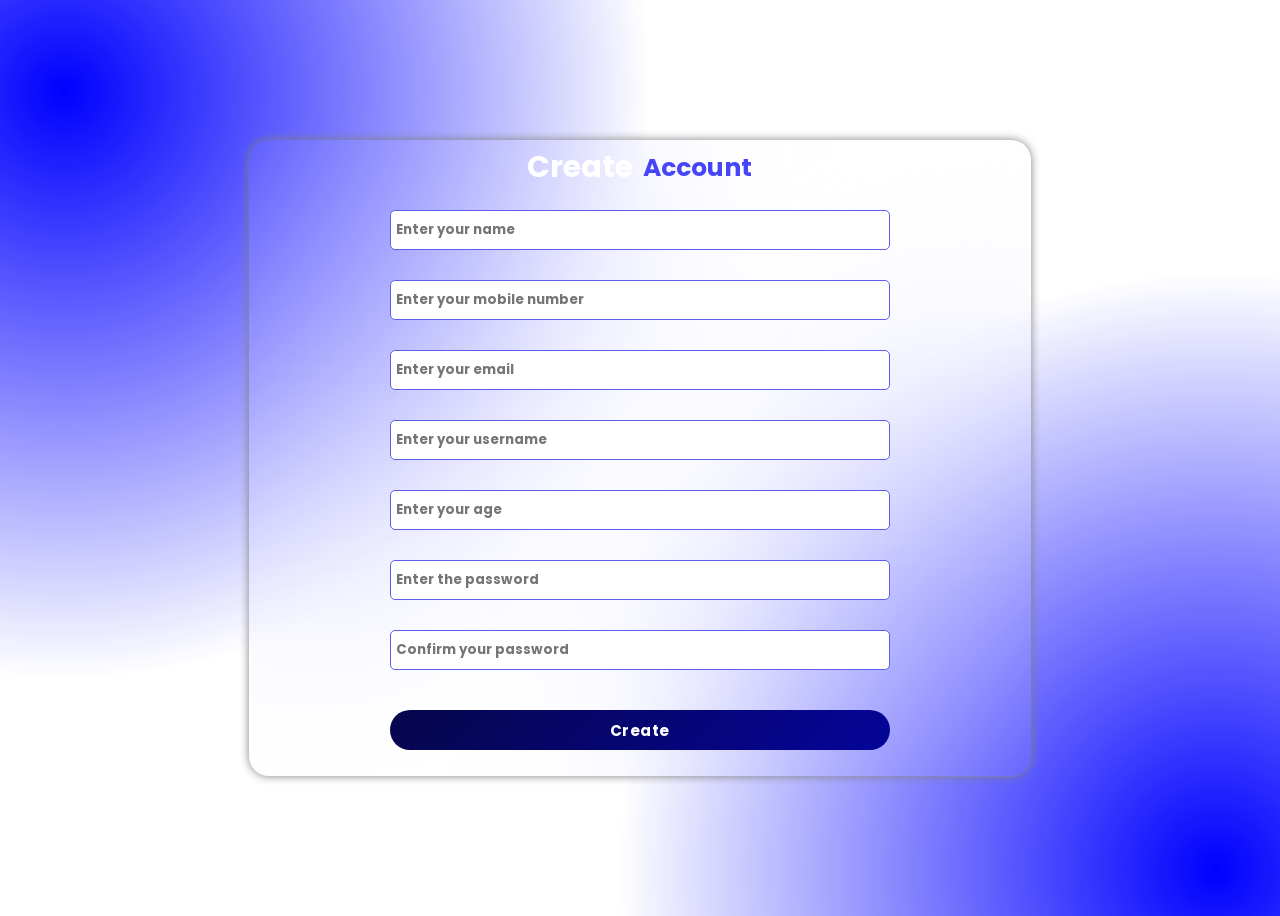
<file: authprp/create/index.html>
<!DOCTYPE>
<html>
    <head>
        <title>CREATE ACCOUNT</title>
  <link href="https://fonts.googleapis.com/css2?family=Poppins:ital,wght@0,700;1,600;1,700&family=Zen+Dots&display=swap" rel="stylesheet">
<link href="https://fonts.googleapis.com/css2?family=Rancho&display=swap" rel="stylesheet">
        <link rel="stylesheet"
href="https://cdnjs.cloudflare.com/ajax/libs/font-awesome/6.5.1/css/all.min.css">
    <link rel="stylesheet" href="style.css">
    <script src="create.js">

    </script> 
</head>

<body>
    <div id="head">

    </div>
    <fieldset>
        <div id="header">
        <h3 id="Create">Create</h3>
        <h3 id="Account">Account</h3>
        </div>
        <form method="POST" name="form1" onsubmit=" return check() " action="create.php">
            <div id="inputs">
            <input type="text" name="name" required placeholder="Enter your name">
            <input type="tel" name="phno" required placeholder="Enter your mobile number">
            <input type="email" name="mail" required placeholder="Enter your email">
            <input type="text" name="username" required placeholder="Enter your username"> 
            <input type="number" name="age" required placeholder="Enter your age">
            <input type="password" name="passcode" required placeholder="Enter the password">
            <input type="password" name="conpass" required placeholder="Confirm your password">
            <input type="submit" value="Create"> 
            </div>
            
        </form>
    </fieldset>
</body>
</html>
</file>
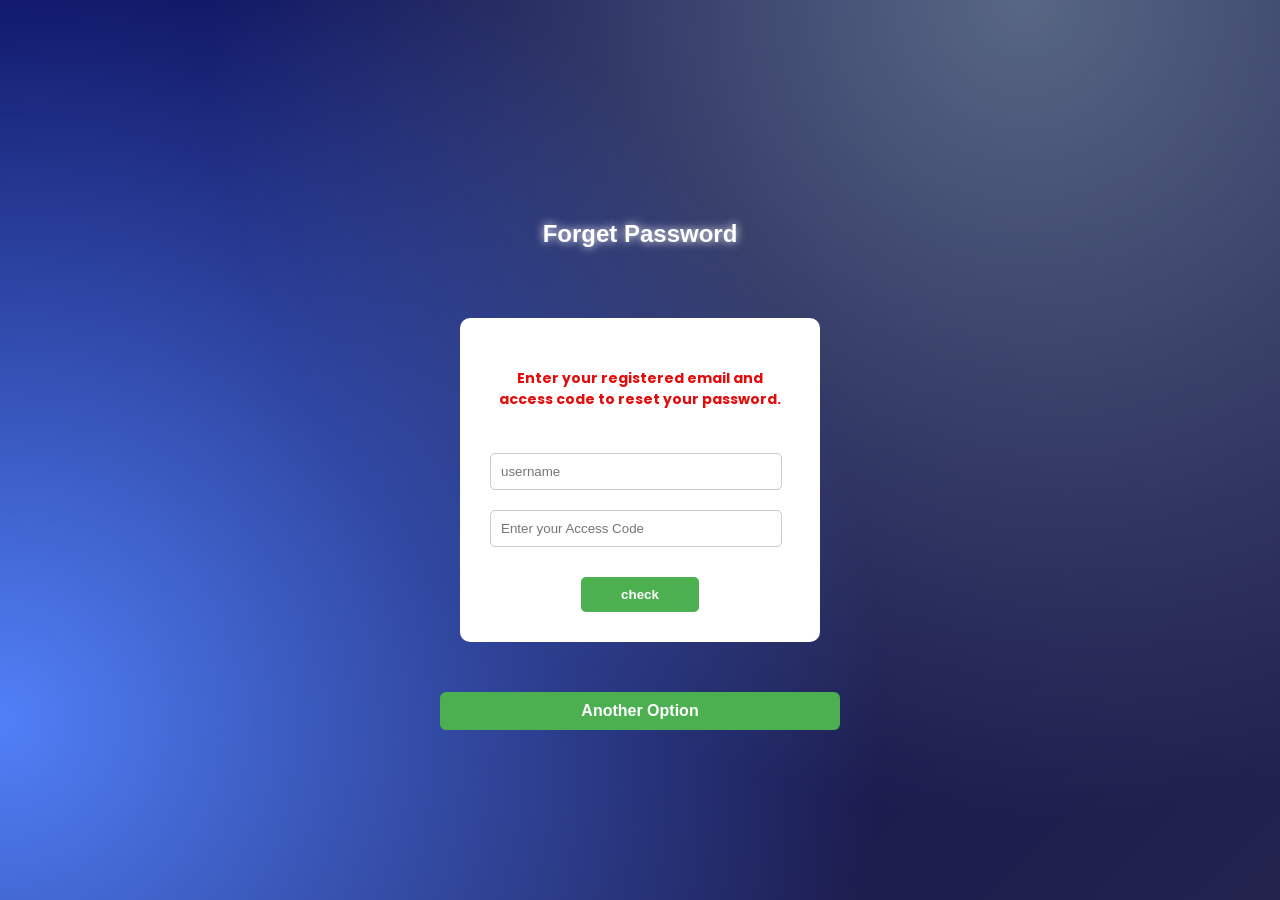
<file: authprp/forget/index.html>
<!DOCTYPE html>
<html>
    <head>
        <title> FORGET PASSWORD </title>
        <link href="https://fonts.googleapis.com/css2?family=Poppins:ital,wght@0,700;1,600;1,700&family=Zen+Dots&display=swap" rel="stylesheet">
        <style>
            html {
    scroll-behavior: smooth;
}

/* slider container */
.slider {
    display: flex;
    width: 200vw; /* 2 pages */
    height: 100vh;
}

.page {
    width: 100vw;
    height: 100vh;    
    display: flex;
    justify-content: center;
    align-items: center;
    flex-direction: column;
}

body {
    margin: 0;
      overflow-x: hidden;
     flex-shrink: 0;
    font-family: Arial, sans-serif;
    background: radial-gradient(circle at 0% 80%,#5180f8,transparent 60%),
                radial-gradient(circle at 80% 0%,#586784,transparent 60%),
                linear-gradient(135deg,#03034d,#23234e);
}

.next-btn {
    margin-top: 20px;
    color: white;
    text-decoration: none;
    width: 40%;
     text-align: center;
     font-weight: bold;
    padding: 10px 20px;
    background: #4CAF50;
    border-radius: 6px;
    display: flex;
     margin: auto;
    justify-content: center;
    align-items: center;
    transition: 0.3s ease all;
}
.main
{
    display: flex;
    flex-direction: column;
    min-width: 100vh;
}
h1
{
    color: #fff;
    text-align: center;
    margin-top: 50px;
    text-shadow: 0 0 10px #fff;
    font-family: 'Lucida Sans', sans-serif;    
}
h6
{
    color: #e40b0b;
    text-align: center;
    margin-top: 20px;
    text-shadow: 0 0 5px #fff;
    font-family: 'Poppins', sans-serif;
    font-size:14px;
}
fieldset
 {
     background:white;
     border: none;
     border-radius: 10px;
     padding: 30px;
     width: 300px;
     margin: 50px auto;
 }
input[type="text"], input[type="password"]
{
    width: 90%;
    padding: 10px;
    margin: 10px 0;
    border: 1px solid #ccc;
    border-radius: 5px;
}
input[type="text"]:focus, input[type="password"]:focus
{
    border-color: #4CAF50;
    outline: none;
}
#submit
{
    text-align: center;
    margin-top: 20px;
}
input[type="submit"]
{
    background-color: #4CAF50;
    color: white;
    padding: 10px 40px;
    border: none;
    font-weight: bold;
    border-radius: 5px;
    cursor: pointer;
    transition: 0.3s ease all;
}

input[type="submit"]:hover
{
    background-color: #ff6213;
}
h3{
    color: #fff;
    text-align: center;
    margin-top: 30px;
    text-shadow: 0 0 10px #fff;
    font-family: 'Poppins', sans-serif;
    font-size: 20px;
}
p {
    text-decoration: none;
    background: white;
    padding:40px;
    border-radius: 10px;
    color: #333;
    font-weight: bold;
}
p a{
    color: #3b5ed9;
    text-decoration: none;
}
        </style>
       
    </head>
<body>

<div class="slider">

    <!-- PAGE 1 -->
    <section class="page" id="page1">

        <div class="main">

            <h1>Forget Password</h1>

            <fieldset>
                <form method="POST" action="forget.php" >

                    <h6>
                        Enter your registered email and access code to reset your password.
                    </h6>

                    <input type="text" name="email" placeholder="username" required>

                    <input type="password" name="accesspass"
                    placeholder="Enter your Access Code" required>

                    <div id="submit">
                        <input type="submit" value="check">
                    </div>

                </form>
            </fieldset>

            <a href="#page2" class="next-btn">
                Another Option 
            </a>

        </div>

    </section>


    <!-- PAGE 2 -->
    <section class="page" id="page2">

        <h3>ANOTHER OPTION</h3>

        <p>
            Contact us at<br>
            <a href="mailto:adishjagano@gmail.com">
                support@yourapp.com
            </a>
        </p>

        <a href="#page1" class="next-btn">
             Back
        </a>

    </section>

</div>

</body>
</html>
</file>
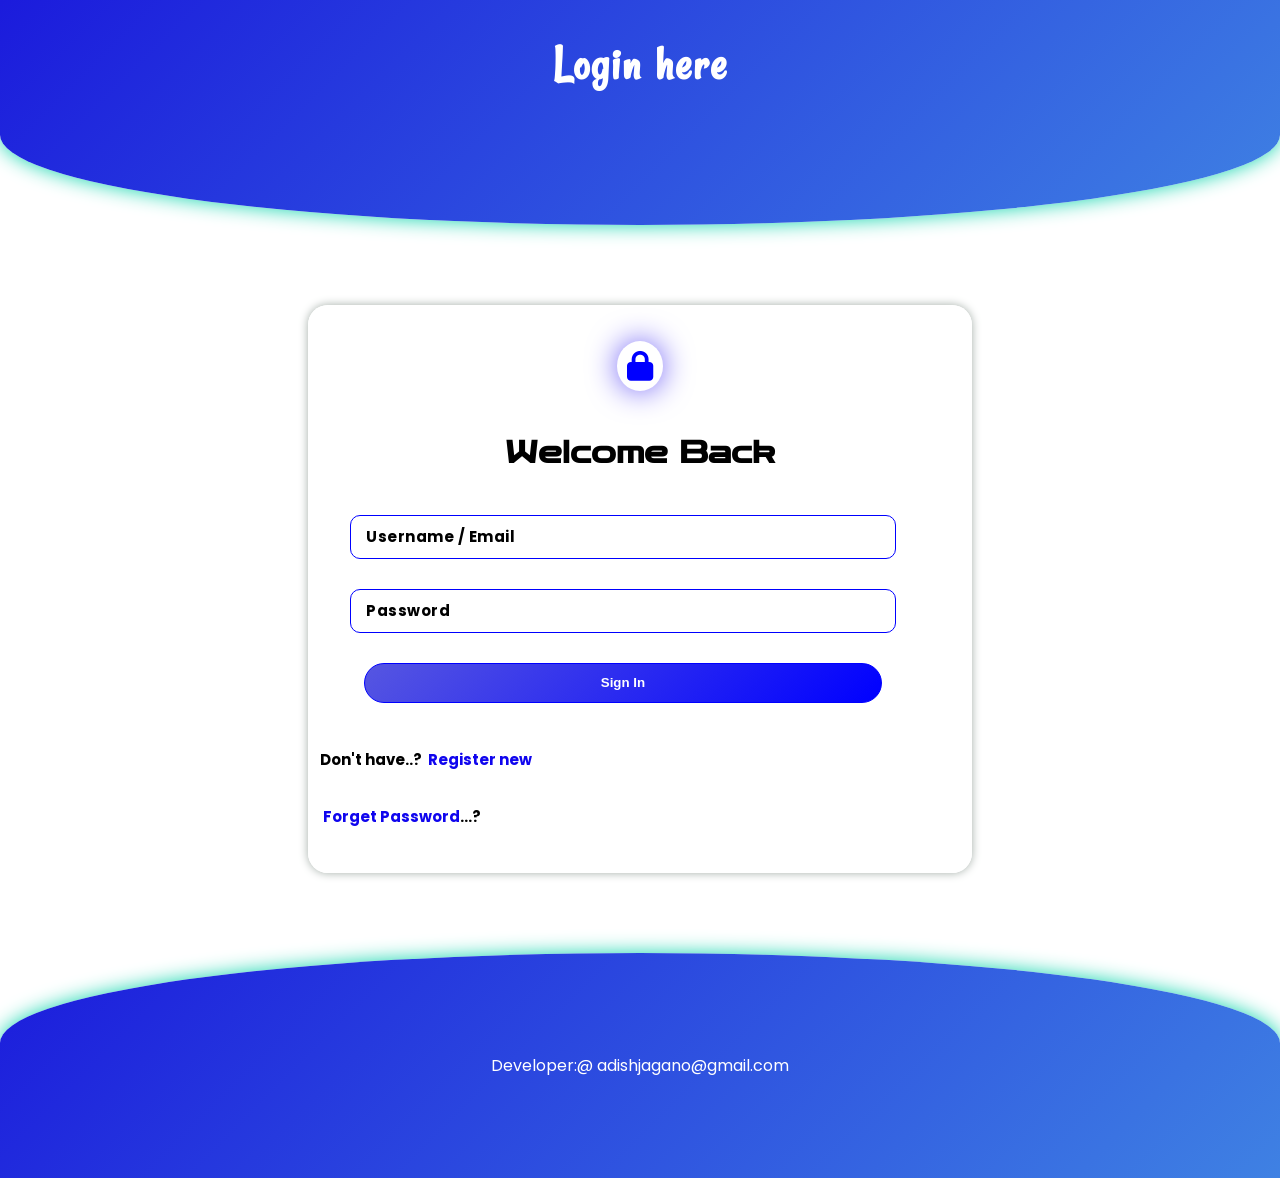
<file: authprp/login/index.html>
<!DOCTYPE html>
<html>
    <head>
        <title> LOGIN PAGE </title>
        <link href="https://fonts.googleapis.com/css2?family=Poppins:ital,wght@0,700;1,600;1,700&family=Zen+Dots&display=swap" rel="stylesheet">

        <link rel="stylesheet"
href="https://cdnjs.cloudflare.com/ajax/libs/font-awesome/6.5.1/css/all.min.css">
<link href="https://fonts.googleapis.com/css2?family=Rancho&display=swap" rel="stylesheet">
    <style>
        
        body
        {
          background-color: white;
         
          margin:0;
        }
        #container
        {
         margin-top: 80px;
         margin-bottom: 80px;
          display: flex;
          justify-content: center;
          align-items: center;
        }
        fieldset
        {
            background-color:white;
            width: 50%;
            max-width: 700px;
            border: none;
            border-radius: 20px;
            box-shadow: 0 0 10px #a3ada7;
            position:relative;
            
        }
        h3{
            text-align: center;
            padding: 14px;
             font-family: "Zen Dots", sans-serif;
            font-size: 30px;
        }
           .icon 
           {
            display: flex;
            justify-content: center;
            margin-top: 30px;
           }
           .icon i{
           font-size:30px ;
           color:blue;
          
           box-shadow:0 0 30px #6c5df5;
           border-radius: 50%;
           padding:10px;
                }
        form 
        {
            display: flex;
            flex-direction: column;
            width: 90%;
           gap: 30px;
        }
         input[type="password"],input[type="text"]
         {
            margin-left: 30px;
            border:1px solid blue;
            border-radius: 10px;
            height: 40px;
            outline: none;
            font-size: 15px;
            font-weight: bold;
            padding-left: 10px;
            transition: 0.3s ease all;
         }
            input[type="password"]:hover,input[type="text"]:hover
            {
                transform: scale(1.05);
            }
             input[type="password"]:focus,input[type="text"]:focus
             {
                border:1px solid green;
             }
         input::placeholder
         {
            color:black;
            font-family: 'Poppins',sans-serif;
            letter-spacing: 0.5px;
            padding-left:5px;
         }
        #submit
        {
            display: flex;
            justify-content: center;
            gap: 30px;
            margin-bottom: 10px;
        }
        input[type="submit"]
        {
            background: linear-gradient(135deg,#5656e1,blue);
            border: none;
            width: 90%;
            margin-left: 30px;
            border:1px solid blue;
            height: 40px;
            color:white;
            font-weight: bold;
            font-style: 'Poppins',sans-serif;
            border-radius: 20px;
            transition: 0.3s ease all;
        }
         input[type="submit"]:hover
         {
           background: linear-gradient(135deg,blue,#5656e1);
           transform: scale(1.05);
         }
        #top
        {
            background:linear-gradient(135deg,#1b1bdc,#3f81e3);
            border-bottom-left-radius: 50% 40%;
            border-bottom-right-radius: 50%  40%;
            box-shadow: 0 0 20px #13d5ae;
            height: 25vh;
            display: flex;
            flex-direction: row;
            gap: 10px;
            justify-content: center;
        }
        #bot
        {
             background:linear-gradient(135deg,#1b1bdc,#3f81e3);
            border-top-left-radius: 50% 40%;
            border-top-right-radius: 50%  40%;
            box-shadow:0 0  20px #13d5ae;
            height: 25vh;
        }
        p
        {
            text-align: center;
            padding-top: 100px;
            color:white;
            font-family: 'Poppins',sans-serif;
        }
        h6{
            font-size: 15px;
            font-family: 'Poppins',sans-serif;       
        }
        a{
            text-decoration:none;
            color:#1005ee;
            margin-left: 3px;
            transition: 0.3s ease all; 
        }
        a:hover
        {
            color:#1005ee;
            text-shadow: 0 0 10px #1005ee;
            font-size:16px;
        }
        h1
        {
            color:white;
            font-family: "Rancho", cursive;
            font-size: 50px;
            letter-spacing: 2px;

        }
        
    </style>
</head>
    <body>
        <div id="top">
         <h1>Login here</h1>
        </div>
        <div id="container">
        <fieldset>
       <div class="icon">
    <i class="fa-solid fa-lock"></i>
      </div>     
      <h3>Welcome Back</h3>
      <form method="POST" action="../authentication/auth.php">
        <input type="text" name="username" placeholder="Username / Email" required>
        <input type="password" name="pass" required placeholder="Password">
           <div id="submit">
         <input type="submit" value="Sign In">
       </div>
       </form>
          <h6>Don't have..?  <a href="../create/index.html">Register new</a></h6>
           <h6><a href="../forget/index.html">Forget Password</a>...?</h6>
           </fieldset>
        </div>  
        <div id="bot">
        <p> Developer:@ adishjagano@gmail.com</p>
        </div>
        </body>
</html>
</file>
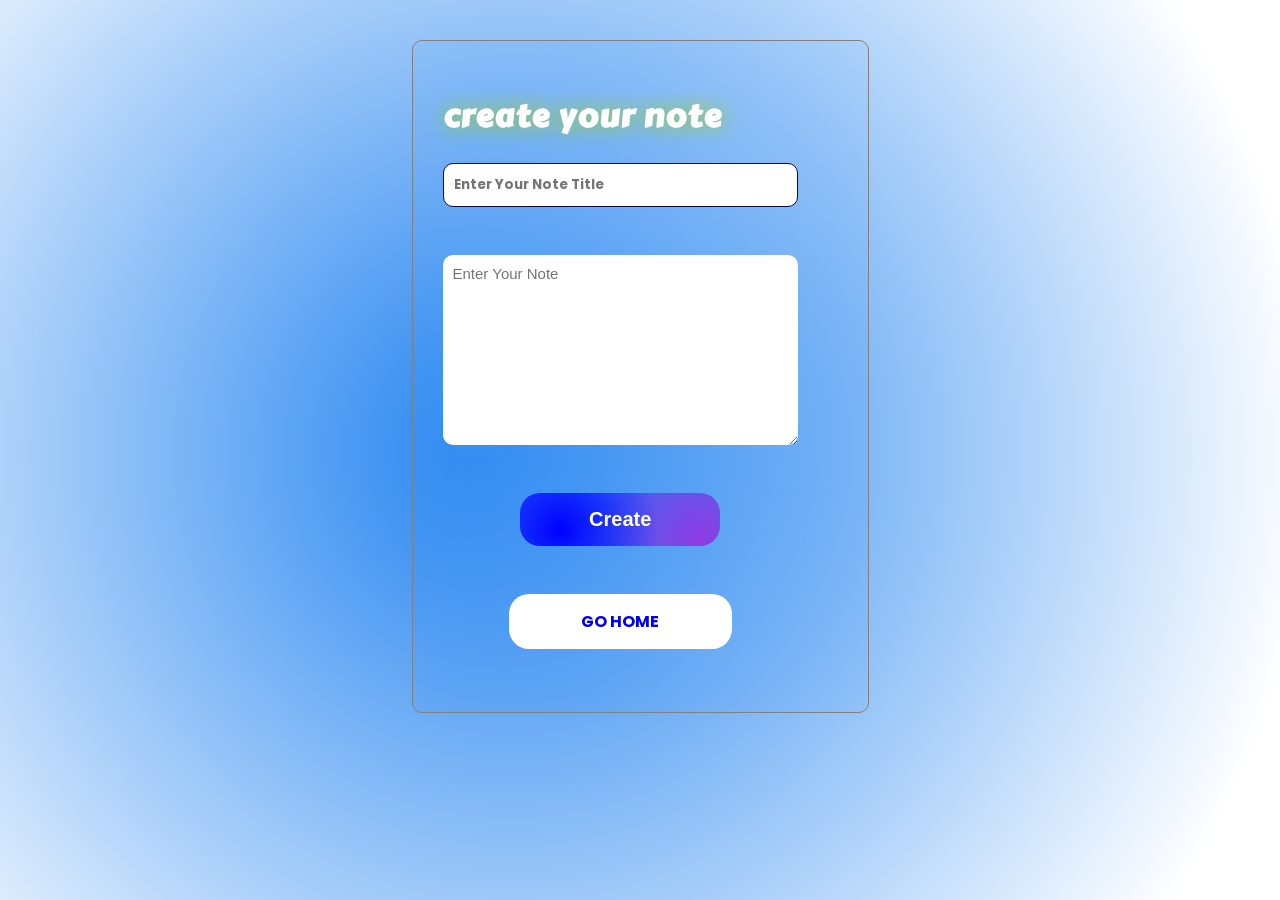
<file: authprp/space/create.html>
<!DOCTYPE html>
<html>
    <head>
        <title>CREATE ACCOUNT</title>
    </head>
    <link href="https://fonts.googleapis.com/css2?family=Carter+One&display=swap" rel="stylesheet">
     <link href="https://fonts.googleapis.com/css2?family=Poppins:ital,wght@0,100;0,200;0,300;0,400;0,500;0,600;0,700;0,800;0,900;1,100;1,200;1,300;1,400;1,500;1,600;1,700;1,800;1,900&display=swap" rel="stylesheet">

    <style>
        body
        {
            display: flex;
            margin-top: 40px;
            justify-content: center;
            background:radial-gradient(circle at 40% 50%,#1f81f0,transparent 90%);
            background-attachment: fixed;
        }
        form
        {
         width: 90%;
         display: flex;
         flex-direction: column;
         gap: 15px;
        }

        #content
        {
            border: 1px solid grey;
            border-radius: 10px;
            padding:30px;
            backdrop-filter: blur(100px);
           
            margin-bottom:30px;
        }
         h1
         {
            color: white;
            font-family: "Carter One", system-ui;
            letter-spacing: 1px;
            text-shadow: 0 0 20px yellowgreen;
        }
         input[type="text"]
         {
            height: 40px;
            border:none;
            max-width: 600px;
            border-radius:10px;
            padding-left:10px;
            font-weight:bold;
            outline:none;
            transition:0.3s ease all;
            border:1px solid #0f064a;
            font-family: "Poppins",sans-serif;
         }
         input[type="text"]:hover
         {
            transform:scale(1.05);
            box-shadow:0 0 30px #85ddf1;
         }
         textarea
         {
         max-width: 600px;
         max-height: 700px;
         border-radius:10px;
         }
         input[type="submit"]
         {
            padding:15px;
            border-radius:20px;
            outline: none;
            border:none;
            font-weight: bold;
            font-size: 20px;
            width: 200px;
            margin: auto;
            background: radial-gradient(circle at 20% 70%,blue,transparent 60%),radial-gradient(circle at 90% 90%,#8f3ae4,transparent 60%),linear-gradient(135deg,#2465ff,#4074e6);
            color:white;
            transition:0.3s ease all;
        }
        input[type="submit"]:hover{
          transform:scale(1.06);
          cursor: pointer;
          box-shadow:0 0 20px #28d40e;
        }
        textarea
        {
            outline:none;
            border:none;
            padding: 10px;
            font-size:15px;
            font-family: 'Trebuchet MS', 'Lucida Sans Unicode', 'Lucida Grande', 'Lucida Sans', Arial, sans-serif;
           transition:0.3s ease all;
        }
        textarea:hover
        {
            box-shadow: 0 0 10px navy;
        }
        a
        {
            text-align: center;
            background-color: white;
            padding:15px 5px;
            width:60%;
            margin: auto;
            text-decoration: none;
            font-weight:bold;
            font-family:"Poppins",sans-serif;
           border-radius: 20px;
           transition: 0.3s ease all;
        }
        a:hover{
            transform:scale(1.05);
            background-color: red;
            color:white;
        }
     </style>
<body>
     <div id="content">
    <h1>create your note</h1>
    <form method="POST" action="create.php"> 
       <input type="text" required name="name"  placeholder="Enter Your Note Title"><br>
       <textarea rows="10" cols="40"  placeholder="Enter Your Note" name="content" required></textarea><br>
       <input type="submit" value="Create"><br>
       <a href="space.php">GO HOME</a><br>
    </form>
     </div>
</body>
</html>
</file>
<file: authprp/create/style.css>
body
    {
     background:radial-gradient(circle at 5% 10%,blue,transparent 40%),radial-gradient(circle at 95% 95%,blue,transparent 40%),white;
     display: flex;
     min-height: 100vh;
     align-items: center;
     justify-content :center;
    }
    form
    {
        width: 100%;              
    }
    fieldset
    {
        display: flex;
        backdrop-filter: blur(100px);
        flex-direction: column;
        align-items: center;
        justify-content: center;
        width: 60%;
        max-width: 800px;
        border:none;
        box-shadow: 0 0 10px grey;
        border-radius: 20px;
    }
   #header
   {
    display: flex;
    flex-direction: row;
    align-items: flex-end;
    gap: 10px;
   }
   h3
   {
    font-family: 'Poppins',sans-serif;
     margin: 0;  
   }
   #Create
   {
    font-size:30px;
    color: #ffffff;
   }
   #Account
   {
    font-size: 25px;
    margin-bottom:3px;
    color:#4646f7;
   }
   input[type="text"],input[type="password"],input[type="tel"],input[type="email"],input[type="number"]
   {
     height: 40px;
     width: 90%;
     max-width: 500px;
     border: 1px solid #5d5ded;
     border-radius: 5px;
     transition: 0.3s ease all;
     outline: none;
     color: black;
     font-weight: bold;
     font-family: 'Poppins',sans-serif ;
     padding-left: 5px;
   }
input[type="text"]:focus,input[type="email"]:focus,input[type="password"]:focus,input[type="tel"]:focus,input[type="number"]:focus
{
  border: 1px solid #16f642;
  transform: scale(1.05);
}   
   input[type="submit"]
{
   width:90%;
   margin-top:10px;
   max-width: 500px;
   height: 40px;
   border: none;
   font-weight: bold;
   background:linear-gradient(135deg,#06064b,#05059a);
   color:white;
   border-radius: 20px;
   font-family: 'Poppins',sans-serif ;
   font-size:15px;
   letter-spacing: 0.5px;
   transition:0.3s ease all;
}
 input[type="submit"]:hover
{
    transform:scale(1.05);
   background:orange;
}
#inputs
{
    display: flex;
    margin-top: 20px;
    flex-direction: column;
    gap:30px;
    align-items: center;
}
</file>
